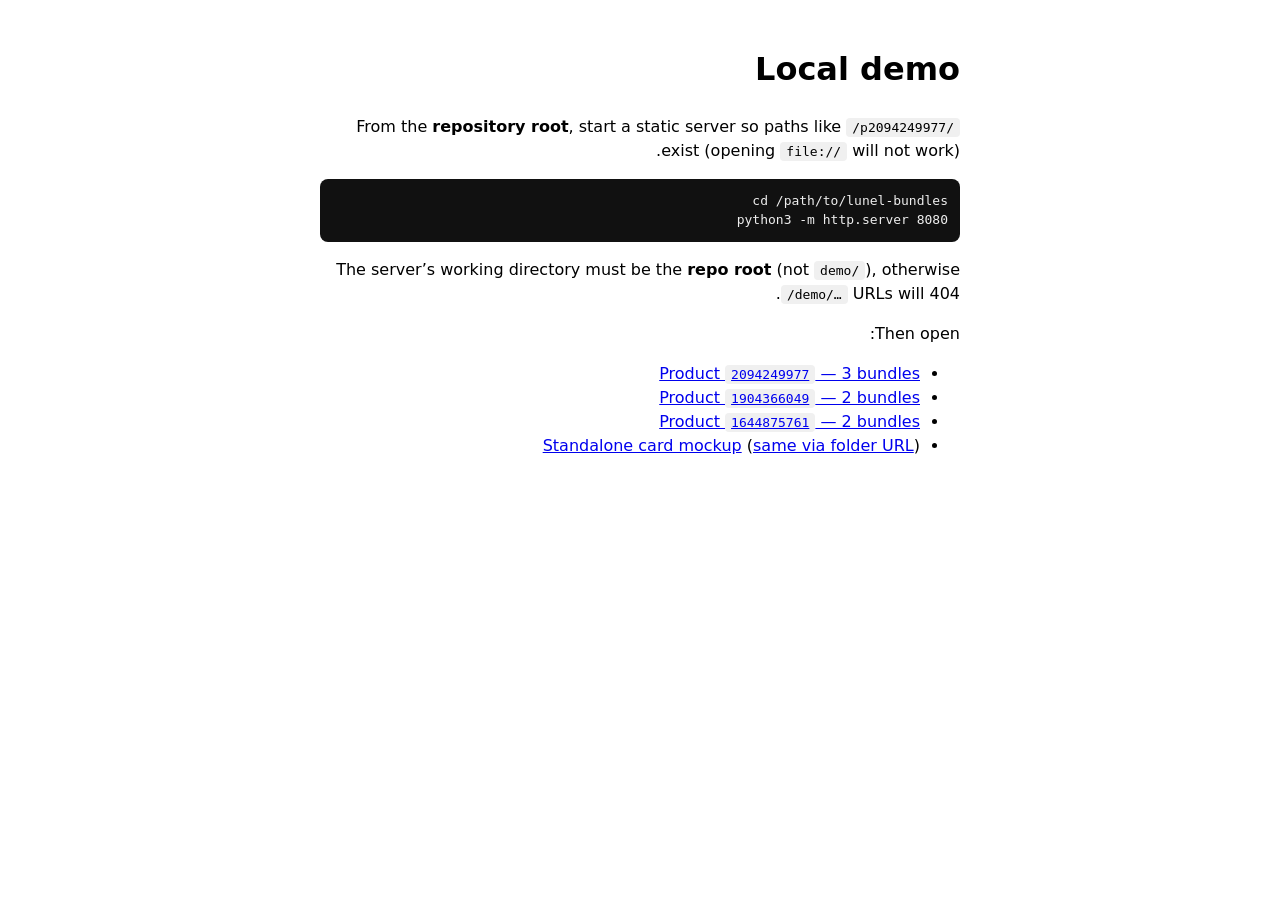
<file: demo/index.html>
<!doctype html>
<html lang="ar" dir="rtl">
  <head>
    <meta charset="utf-8" />
    <meta name="viewport" content="width=device-width, initial-scale=1" />
    <title>Lunel bundles — local demo</title>
    <style>
      body {
        font-family: system-ui, sans-serif;
        padding: 24px;
        max-width: 40rem;
        margin: 0 auto;
        line-height: 1.5;
      }
      code {
        background: #f0f0f0;
        padding: 2px 6px;
        border-radius: 4px;
      }
    </style>
  </head>
  <body>
    <h1>Local demo</h1>
    <p>
      From the <strong>repository root</strong>, start a static server so paths
      like <code>/p2094249977/</code> exist (opening <code>file://</code> will
      not work).
    </p>
    <pre
      style="
        background: #111;
        color: #eee;
        padding: 12px;
        border-radius: 8px;
        overflow: auto;
      "
    >
cd /path/to/lunel-bundles
python3 -m http.server 8080</pre
    >
    <p>
      The server’s working directory must be the <strong>repo root</strong> (not
      <code>demo/</code>), otherwise <code>/demo/…</code> URLs will 404.
    </p>
    <p>Then open:</p>
    <ul>
      <li>
        <a href="./store/p2094249977/"
          >Product <code>2094249977</code> — 3 bundles</a
        >
      </li>
      <li>
        <a href="./store/p1904366049/"
          >Product <code>1904366049</code> — 2 bundles</a
        >
      </li>
      <li>
        <a href="./store/p1644875761/"
          >Product <code>1644875761</code> — 2 bundles</a
        >
      </li>
      <li>
        <a href="./newcard.html">Standalone card mockup</a> (<a
          href="./newcard/"
          >same via folder URL</a
        >)
      </li>
    </ul>
  </body>
</html>
</file>
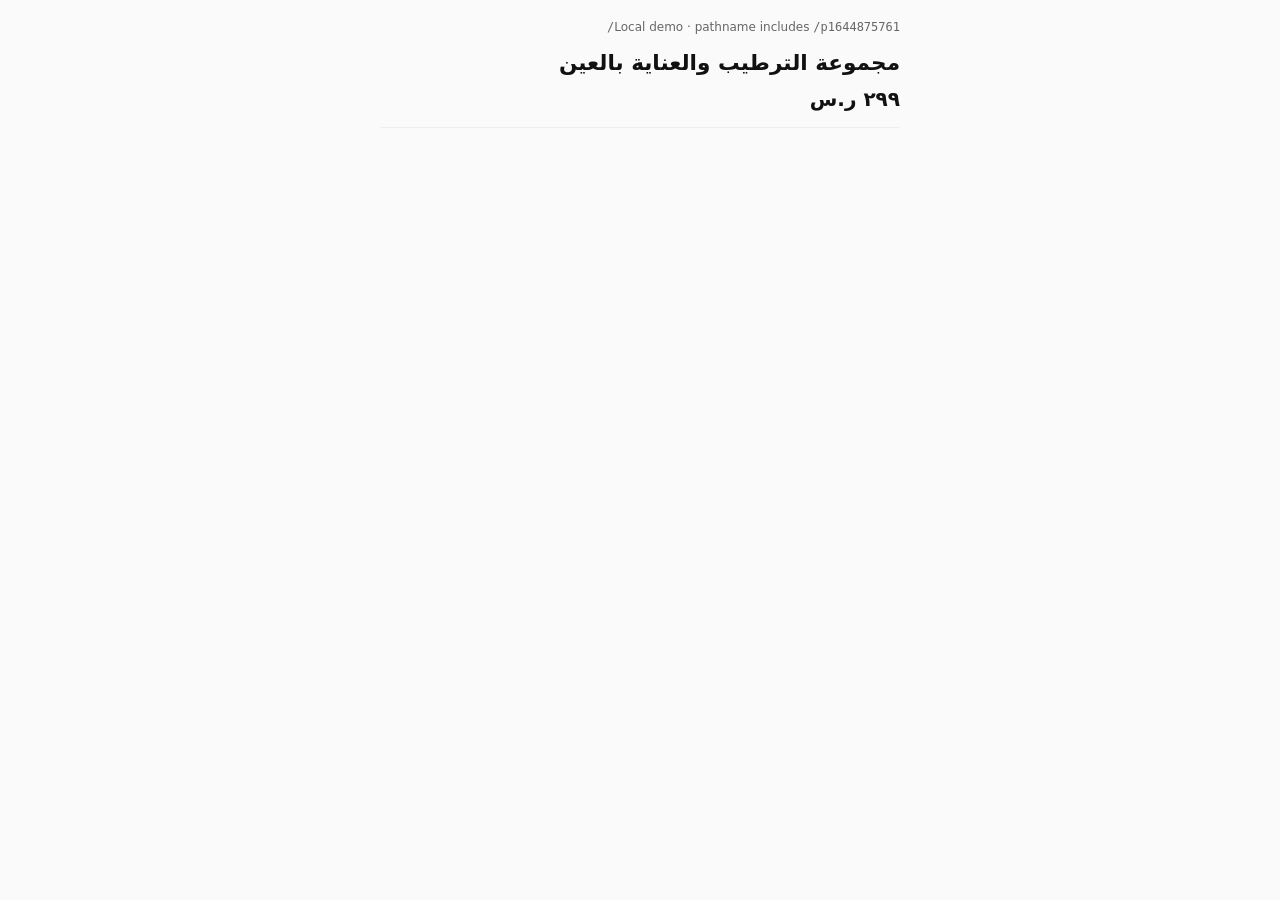
<file: demo/store/p1644875761/index.html>
<!doctype html>
<html lang="ar" dir="rtl">
  <head>
    <meta charset="utf-8" />
    <meta name="viewport" content="width=device-width, initial-scale=1" />
    <title>Demo — p1644875761</title>
    <link rel="stylesheet" href="../../../../assets/css/style.css" />
    <style>
      body {
        margin: 0;
        font-family:
          system-ui,
          -apple-system,
          'Segoe UI',
          sans-serif;
        background: #fafafa;
      }
      .demo-wrap {
        max-width: 520px;
        margin: 0 auto;
        padding: 20px 16px 220px;
      }
      .demo-storebar {
        font-size: 12px;
        color: #666;
        margin-bottom: 16px;
      }
      .demo-title {
        font-size: 1.35rem;
        font-weight: 800;
        margin: 0 0 12px;
        color: #111;
      }
      .flex.flex-wrap {
        display: flex;
        flex-wrap: wrap;
        align-items: center;
        gap: 8px;
        margin-bottom: 16px;
      }
      .total-price-single {
        font-size: 1.25rem;
        font-weight: 800;
        color: #111;
      }
      #single-product-form {
        padding: 12px 0;
        border-top: 1px solid #eee;
      }
    </style>
  </head>
  <body>
    <div class="demo-wrap">
      <div class="demo-storebar">
        Local demo · pathname includes <code>/p1644875761/</code>
      </div>
      <div class="saji-custom-div"></div>
      <h1 class="product-title demo-title">مجموعة الترطيب والعناية بالعين</h1>
      <div class="flex flex-wrap">
        <span class="total-price-single">٢٩٩ ر.س</span>
      </div>
      <form id="single-product-form"><div></div></form>
    </div>
    <script src="../../../assets/js/lunel-constants.js"></script>
    <script src="../../../assets/js/badge-icons.js"></script>
    <script src="../../../assets/js/products.js"></script>
    <script src="../../../assets/js/bundles.js"></script>
    <script src="../../../assets/js/product-badges.js"></script>
    <script src="../../../assets/js/custom-script.js"></script>
  </body>
</html>
</file>
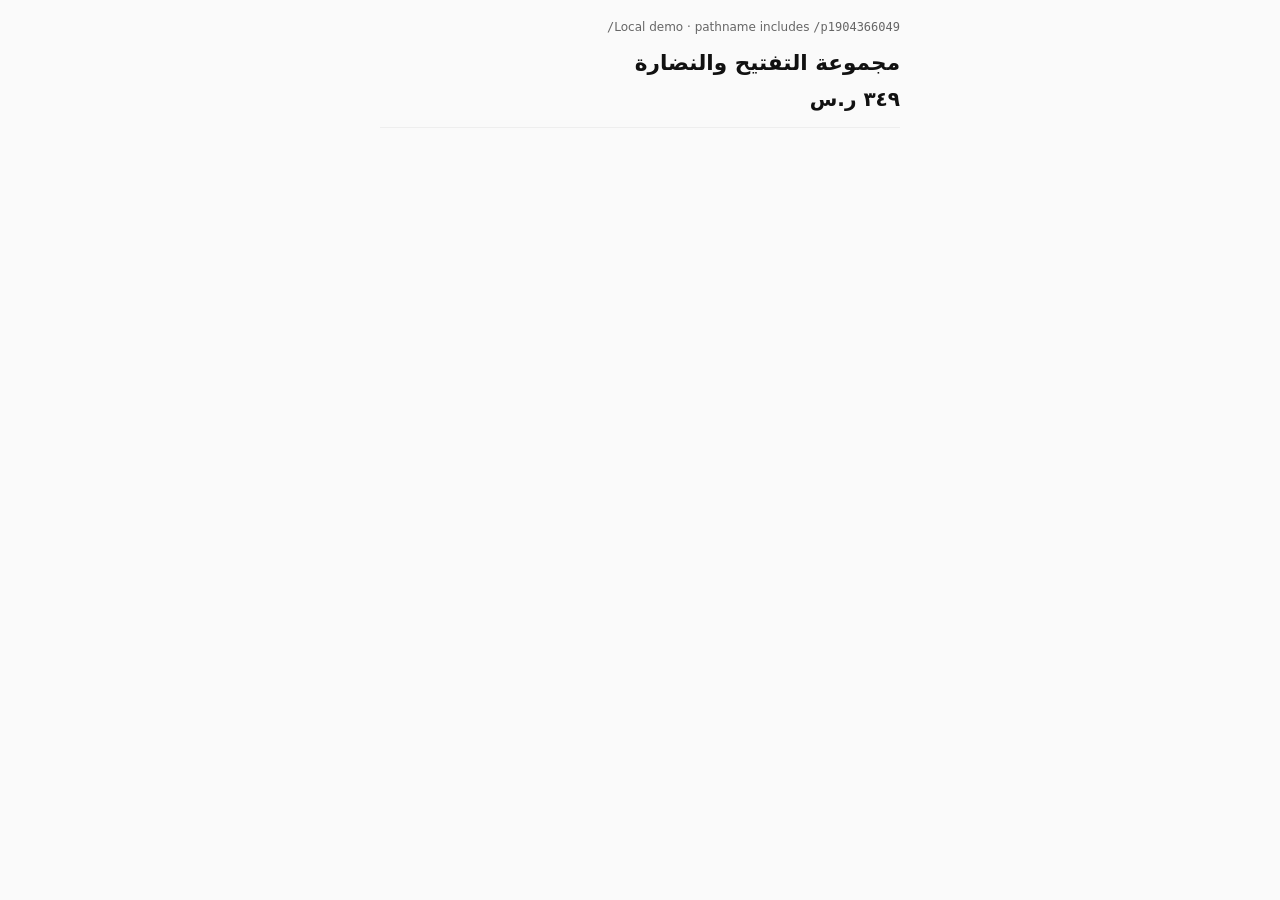
<file: demo/store/p1904366049/index.html>
<!doctype html>
<html lang="ar" dir="rtl">
  <head>
    <meta charset="utf-8" />
    <meta name="viewport" content="width=device-width, initial-scale=1" />
    <title>Demo — p1904366049</title>
    <link rel="stylesheet" href="../../../../assets/css/style.css" />
    <style>
      body {
        margin: 0;
        font-family:
          system-ui,
          -apple-system,
          'Segoe UI',
          sans-serif;
        background: #fafafa;
      }
      .demo-wrap {
        max-width: 520px;
        margin: 0 auto;
        padding: 20px 16px 220px;
      }
      .demo-storebar {
        font-size: 12px;
        color: #666;
        margin-bottom: 16px;
      }
      .demo-title {
        font-size: 1.35rem;
        font-weight: 800;
        margin: 0 0 12px;
        color: #111;
      }
      .flex.flex-wrap {
        display: flex;
        flex-wrap: wrap;
        align-items: center;
        gap: 8px;
        margin-bottom: 16px;
      }
      .total-price-single {
        font-size: 1.25rem;
        font-weight: 800;
        color: #111;
      }
      #single-product-form {
        padding: 12px 0;
        border-top: 1px solid #eee;
      }
    </style>
  </head>
  <body>
    <div class="demo-wrap">
      <div class="demo-storebar">
        Local demo · pathname includes <code>/p1904366049/</code>
      </div>
      <div class="saji-custom-div"></div>
      <h1 class="product-title demo-title">مجموعة التفتيح والنضارة</h1>
      <div class="flex flex-wrap">
        <span class="total-price-single">٣٤٩ ر.س</span>
      </div>
      <form id="single-product-form"><div></div></form>
    </div>
    <script src="../../../assets/js/lunel-constants.js"></script>
    <script src="../../../assets/js/badge-icons.js"></script>
    <script src="../../../assets/js/products.js"></script>
    <script src="../../../assets/js/bundles.js"></script>
    <script src="../../../assets/js/product-badges.js"></script>
    <script src="../../../assets/js/custom-script.js"></script>
  </body>
</html>
</file>
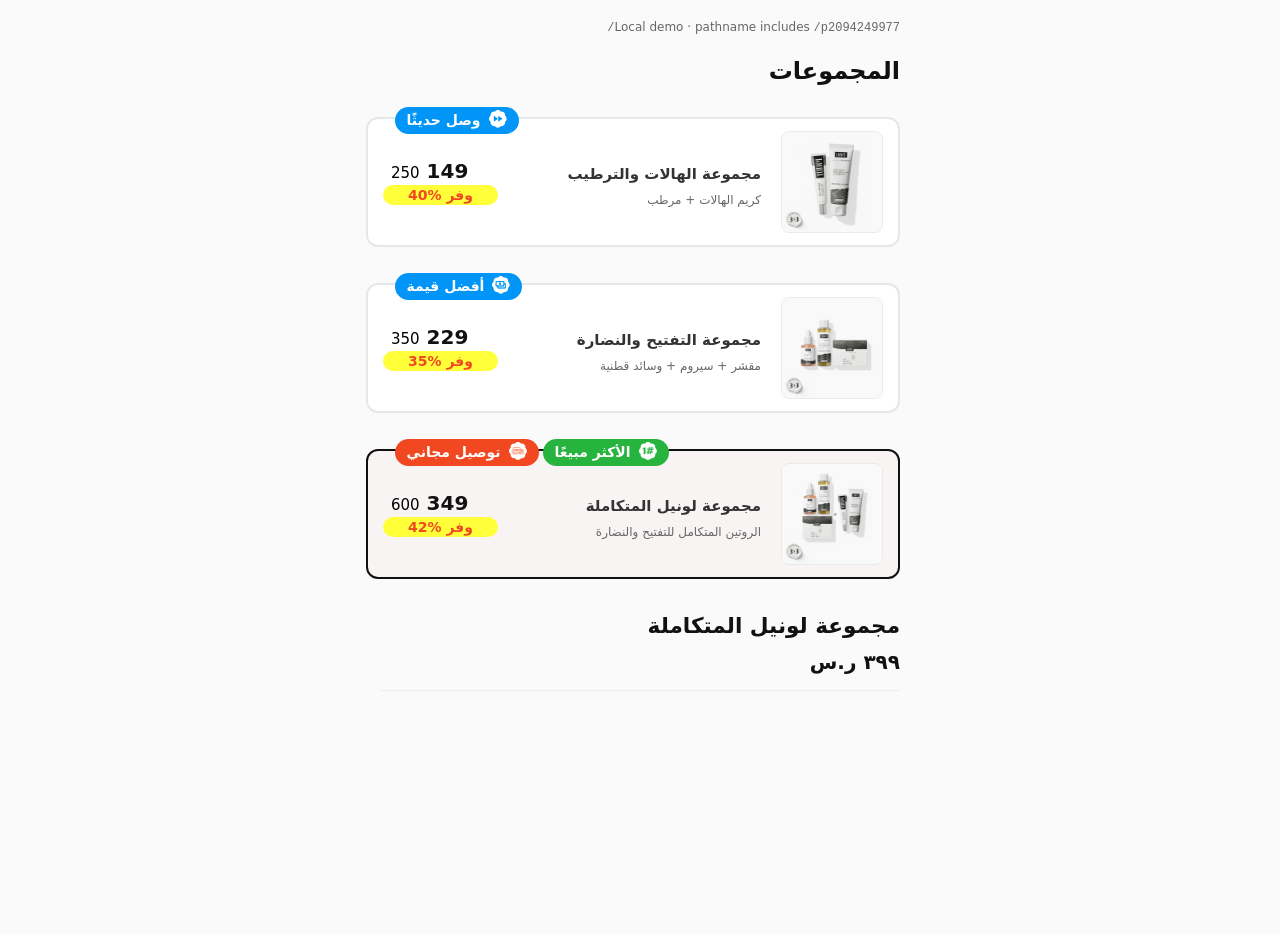
<file: demo/store/p2094249977/index.html>
<!doctype html>
<html lang="ar" dir="rtl">
  <head>
    <meta charset="utf-8" />
    <meta name="viewport" content="width=device-width, initial-scale=1" />
    <title>Demo — p2094249977</title>
    <style>
      body {
        margin: 0;
        font-family:
          system-ui,
          -apple-system,
          'Segoe UI',
          sans-serif;
        background: #fafafa;
      }
      .demo-wrap {
        max-width: 520px;
        margin: 0 auto;
        padding: 20px 16px 220px;
      }
      .demo-storebar {
        font-size: 12px;
        color: #666;
        margin-bottom: 16px;
      }
      .demo-title {
        font-size: 1.35rem;
        font-weight: 800;
        margin: 0 0 12px;
        color: #111;
      }
      .flex.flex-wrap {
        display: flex;
        flex-wrap: wrap;
        align-items: center;
        gap: 8px;
        margin-bottom: 16px;
      }
      .total-price-single {
        font-size: 1.25rem;
        font-weight: 800;
        color: #111;
      }
      #single-product-form {
        padding: 12px 0;
        border-top: 1px solid #eee;
      }
    </style>
  </head>
  <body>
    <div class="demo-wrap">
      <div class="demo-storebar">
        Local demo · pathname includes <code>/p2094249977/</code>
      </div>
      <div class="saji-custom-div"></div>
      <h1 class="product-title demo-title">مجموعة لونيل المتكاملة</h1>
      <div class="flex flex-wrap">
        <span class="total-price-single">٣٩٩ ر.س</span>
      </div>
      <form id="single-product-form"><div></div></form>
    </div>
    <script src="../../main.js"></script>
  </body>
</html>
</file>
<file: assets/css/style.css>
/* Add custom CSS styles below */

/*====== Lunel — product bundles (aligned with demo/newcard.html) ============*/

#lunel-bundles-root {
  font-family:
    var(--font-main),
    -apple-system,
    BlinkMacSystemFont !important;
}

#lunel-bundles-root.lunel-bundles {
  margin: 22px 0 16px;
  contain: layout style;
  isolation: isolate;
}

#lunel-bundles-root .lunel-bundles__heading {
  margin: 0 0 14px;
  font-size: 24px;
  font-weight: 800;
  color: #111;
  text-align: start;
}

#lunel-bundles-root .lunel-bundles__grid {
  display: flex;
  flex-direction: column;
  gap: 0;
}

#lunel-bundles-root .lunel-bundles__card {
  position: relative;
  display: flex;
  flex-direction: row;
  justify-content: space-between;
  align-items: center;
  padding: 12px 15px;
  border-radius: 12px;
  border: 2px solid #e5e7eb;
  background: #fff;
  cursor: pointer;
  transition: 0.3s;
  text-decoration: none;
  color: inherit;
  margin-bottom: 18px;
  margin-top: 18px;
  width: 100%;
  max-width: 500px;
  -webkit-tap-highlight-color: transparent;
}

#lunel-bundles-root .lunel-bundles__card--selected {
  border: 2px solid #111;
  background: #f8f4f4;
}

#lunel-bundles-root .lunel-bundles__top_badges {
  position: absolute;
  top: -12px;
  left: 5%;
  transform: translateX(0%);
  color: #fff;
  font-size: 11px;
  font-weight: bold;
  z-index: 10;
  gap: 4px;
  flex-wrap: nowrap;
  display: inline-flex;
  flex-direction: row;
  align-items: center;
  justify-content: center;
  pointer-events: none;
}

#lunel-bundles-root .lunel-bundles__top_badge_item {
  display: inline-flex;
  flex-direction: row;
  align-items: center;
  gap: 8px;
  padding: 3px 12px;
  border-radius: 15px;
  white-space: nowrap;
  font-size: 14px;
  line-height: 1.1;
}

#lunel-bundles-root .lunel-bundles__top_badge_item.orange-badge {
  background: #f24822 !important;
}

#lunel-bundles-root .lunel-bundles__top_badge_item.blue-badge {
  background: #0095f6 !important;
}

#lunel-bundles-root .lunel-bundles__top_badge_item.green-badge {
  background: #27b43e !important;
}

#lunel-bundles-root .lunel-bundles__top_badge_item .lunel-bundles__badge-num {
  position: relative;
  z-index: 1;
  font-size: 8.5px;
  font-weight: 900;
  line-height: 1;
  letter-spacing: -0.04em;
}

#lunel-bundles-root .lunel-bundles__top_badge_item.orange-badge .badge,
#lunel-bundles-root
  .lunel-bundles__top_badge_item.orange-badge
  .lunel-bundles__badge-num {
  color: #f24822;
}

#lunel-bundles-root .lunel-bundles__top_badge_item.badge-badge .badge,
#lunel-bundles-root
  .lunel-bundles__top_badge_item.badge-badge
  .lunel-bundles__badge-num {
  color: #0095f6;
}

#lunel-bundles-root .lunel-bundles__top_badge_item.green-badge .badge,
#lunel-bundles-root
  .lunel-bundles__top_badge_item.green-badge
  .lunel-bundles__badge-num {
  color: #27b43e;
}

#lunel-bundles-root .lunel-bundles__product-details {
  display: flex;
  align-items: center;
  flex: 1;
  gap: 15px;
  min-width: 0;
}

#lunel-bundles-root .lunel-bundles__media {
  flex-shrink: 0;
  width: 100px;
  height: 100px;
  border-radius: 8px;
  overflow: hidden;
  background-color: #f9f9f9;
  border: 1px solid #eaeaea;
  display: grid;
  place-items: center;
}

#lunel-bundles-root .lunel-bundles__img {
  width: 100%;
  height: 100%;
  margin: 0;
  object-fit: cover;
}

#lunel-bundles-root .lunel-bundles__product-description {
  display: flex;
  flex-direction: column;
  text-align: right;
  padding: 0 5px;
  margin-top: 10px;
  min-width: 0;
}

#lunel-bundles-root .lunel-bundles__title {
  font-size: 15px;
  color: #333;
  font-weight: 800;
  line-height: 1.35;
}

#lunel-bundles-root .lunel-bundles__subtitle {
  font-size: 12px;
  color: #666;
  margin-top: 6px;
  line-height: 1.6;
}

#lunel-bundles-root .lunel-bundles__discount-wrap {
  display: flex;
  flex-direction: column;
  align-items: flex-start;
  gap: 2px;
  direction: ltr;
  min-width: 70px;
  flex-shrink: 0;
}

#lunel-bundles-root .lunel-bundles__bottom_badge_item {
  font-size: 14px;
  background: #ffff3a;
  color: #fff;
  padding: 5px 10px;
  border-radius: 4px;
  font-weight: bold;
  white-space: nowrap;
  color: #f24822;
}

#lunel-bundles-root .lunel-bundles__discount-text {
  font-size: 14px;
  background: #ffff3a;
  padding: 2px 25px;
  border-radius: 75px;
  font-weight: bold;
  white-space: nowrap;
  color: #f24822;
  line-height: normal;
}

@media (max-width: 640px) {
  #lunel-bundles-root .lunel-bundles__card {
    padding: 12px 12px;
  }

  #lunel-bundles-root .lunel-bundles__media {
    width: 88px;
    height: 88px;
  }

  #lunel-bundles-root .lunel-bundles__title {
    font-size: 14px;
  }
}

/*=========== Lunel — product bundles End ===================================*/

.featured-prod-cards {
  background: #f9f9f9 !important;
}

body .featured_product_larg a.product-entry__title {
  font-size: 1.1rem !important;
}

.saji-block-titles h2.saji-default-title {
  font-weight: 900 !important;
  font-size: 1.6rem !important;
}

.fast-animate-pulse {
  animation: pulse 1s cubic-bezier(0.4, 0, 0.6, 1) infinite;
}

div#salla-metadata strong {
  font-weight: 900 !important;
}

#common_questions-10 .tab-accordion a svg {
  margin: 0px 6px !important;
}

/* .accordion-content-all i.arrow {
  background: transparent;
  color: #e3e3e1 !important;
} */

.cart-submit-wrap
  salla-button
  button.s-button-element.s-button-btn.s-button-solid.s-button-wide.s-button-primary.s-button-loader-center {
  border-radius: 12px !important;
  font-size: 1rem !important;
}
</file>
